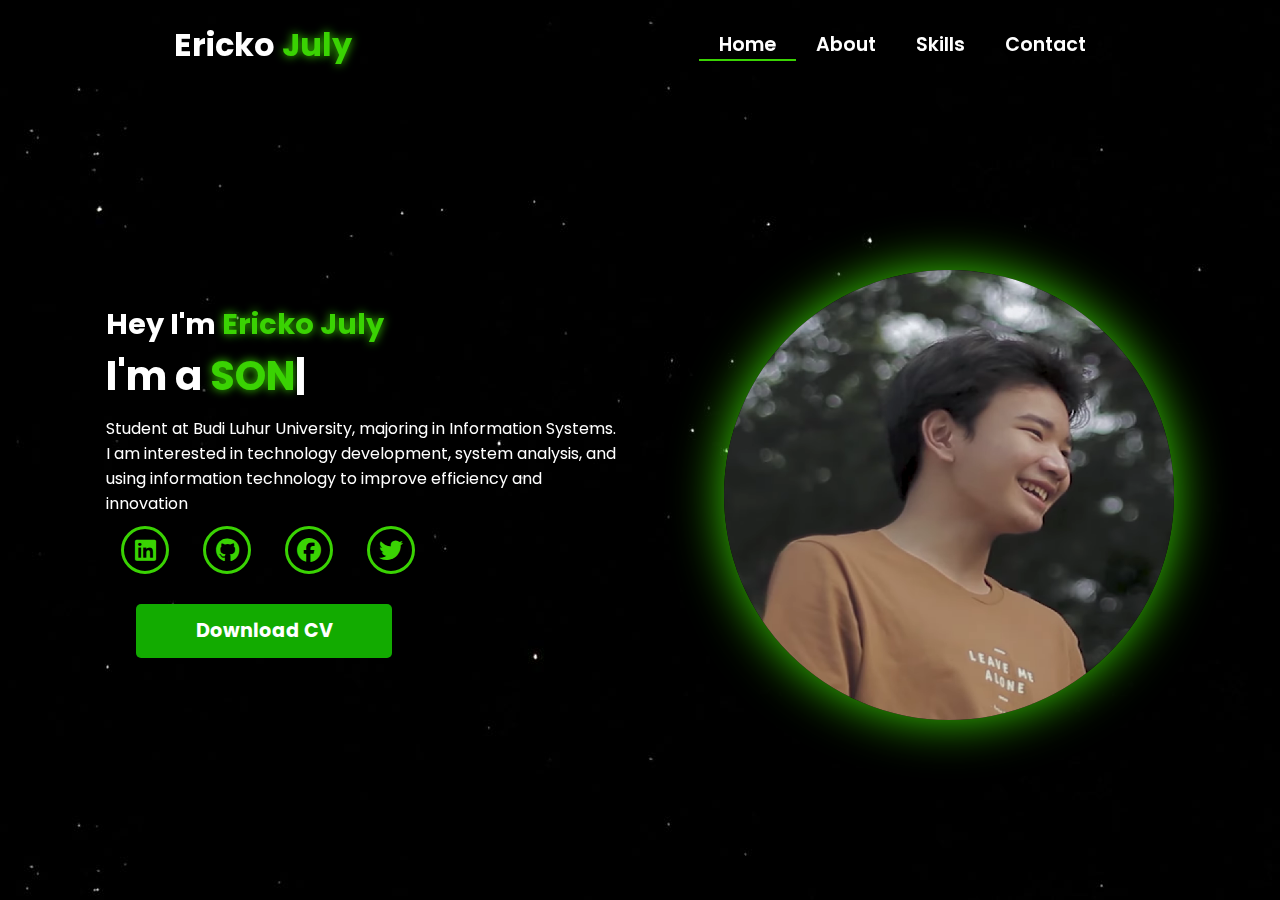
<file: index.html>
<!DOCTYPE html>
<html lang="en">

<head>

    <!-- Pengaturan karakter encoding untuk mendukung semua karakter Unicode -->
    <meta charset="UTF-8">

    <!-- Pengaturan viewport untuk responsivitas pada perangkat mobile -->
    <meta name="viewport" content="width=device-width, initial-scale=1.0">

    <!-- 
      Import Font Awesome untuk ikon sosial media dan navigasi
      Versi 6.5.1 dipilih untuk fitur dan ikon terbaru 
    -->
    <link rel="stylesheet" href="https://cdnjs.cloudflare.com/ajax/libs/font-awesome/6.5.1/css/all.min.css">

    <!-- 
      Import AOS (Animate On Scroll) library
      Digunakan untuk membuat animasi scroll yang menarik 
    -->
    <link rel="stylesheet" href="https://unpkg.com/aos@next/dist/aos.css" />

    <!-- Import file CSS custom untuk styling tambahan -->
    <link rel="stylesheet" href="css/style.css">
    <title>Portfolio Website</title>
</head>

<body>

    <!-- 
      Navigation Section
      - Menggunakan sistem grid untuk layout
      - Includes logo dan menu navigasi
      - Responsive dengan hamburger menu untuk mobile 
    -->
    <nav>
        <div class="nav-container">

            <!-- 
              Logo dengan animasi zoom-in
              data-aos-duration: 1500ms untuk animasi yang smooth 
            -->
            <div class="logo" data-aos="zoom-in" data-aos-duration="1500">
                Ericko <span>July</span>
            </div>

            <!-- 
              Navigation Links
              - Menggunakan fade-up animation dengan delays bertingkat
              - Active class untuk halaman yang sedang aktif 
            -->
            <div class="links">
                <div class="link active" data-aos="fade-up" data-aos-duration="1500" data-aos-delay="100"><a
                        href="index.html">Home</a></div>
                <div class="link" data-aos="fade-up" data-aos-duration="1500" data-aos-delay="200"><a
                        href="about.html">About</a></div>
                <div class="link" data-aos="fade-up" data-aos-duration="1500" data-aos-delay="300"><a
                        href="skill.html">Skills</a></div>
                <div class="link" data-aos="fade-up" data-aos-duration="1500" data-aos-delay="500"><a
                        href="contact.html">Contact</a></div>
            </div>
        </div>

        <!-- 
          Hamburger Menu Icon
          - Muncul pada tampilan mobile
          - Menggunakan Font Awesome icon
          - onClick handler untuk membuka menu 
        -->
        <i class="fa-solid fa-bars hamburg" onclick="hamburg()"></i>

        <!-- 
          Dropdown Menu untuk Mobile
          - Berisi link navigasi yang sama
          - Muncul ketika hamburger menu diklik
          - Includes tombol close (x) 
        -->
        <div class="dropdown">
            <div class="links">
                <a href="index.html">Home</a>
                <a href="about.html">About</a>
                <a href="skill.html">Skills</a>
                <a href="contact.html">Contact</a>
                <i class="fa-solid fa-xmark cancel" onclick="cancel()"></i>
            </div>
        </div>
    </nav>

    <!-- 
      Main Content Section
      - Menggunakan grid untuk layout dua kolom
      - Includes teks intro dan gambar profil 
    -->
    <section>
        <div class="main-container">
            <!-- 
              Content Container
              - Berisi heading, typewriter effect, dan social links
              - Setiap elemen memiliki animasi AOS yang berbeda 
            -->
            <div class="content">
                <!-- Heading dengan fade-left animation -->
                <h1 data-aos="fade-left" data-aos-duration="1500" data-aos-delay="700">Hey I'm <span>Ericko July</span>
                </h1>

                <!-- 
                  Typewriter Effect
                  - Menggunakan JavaScript untuk animasi ketik
                  - Fade-right animation untuk container 
                -->
                <div data-aos="fade-right" data-aos-duration="1500" data-aos-delay="900" class="typewriter">I'm a <span
                        class="typewriter-text"></span><label for="">|</label></div>

                <!-- Paragraf deskripsi dengan flip-down animation -->
                <p data-aos="flip-down" data-aos-duration="1500" data-aos-delay="1100">Student at Budi Luhur University, majoring in Information Systems. I am interested in technology development, system analysis, and using information technology to improve efficiency and innovation</p>

                <!-- 
                  Social Media Links
                  - Menggunakan Font Awesome icons
                  - Fade-up animation dengan delays bertingkat 
                -->
                <div class="social-links">
                    <a data-aos="fade-up" data-aos-duration="1500" data-aos-delay="1300"><i
                            class="fa-brands fa-linkedin"></i></a>
                    <a href="#" data-aos="fade-up" data-aos-duration="1500" data-aos-delay="1400"><i
                            class="fa-brands fa-github"></i></a>
                    <a href="#" data-aos="fade-up" data-aos-duration="1500" data-aos-delay="1500"><i
                            class="fa-brands fa-facebook"></i></a>
                    <a href="#" data-aos="fade-up" data-aos-duration="1500" data-aos-delay="1600"><i
                            class="fa-brands fa-twitter"></i></a>
                </div>

                <!-- 
                  Download CV Button
                  - Zoom-out animation dengan delay terpanjang
                  - Styling didefinisikan di CSS 
                -->
                <div class="btn" data-aos="zoom-out" data-aos-duration="1500" data-aos-delay="1800">
                    <button>Download CV</button>
                </div>
            </div>

            <div class="image" data-aos="zoom-in" data-aos-duration="3000">
                <img src="img/image.png" alt="">
            </div>
        </div>
    </section>

    <!-- 
      Script Imports
      - AOS library untuk animasi
      - Custom JavaScript untuk fungsionalitas tambahan 
    -->
    <script src="https://unpkg.com/aos@next/dist/aos.js"></script>
    <script>
        // Inisialisasi AOS dengan offset 0 untuk trigger tepat waktu
        AOS.init({ offset: 0, });
    </script>
    <script src="./js/script.js"></script>
</body>

</html>
</file>
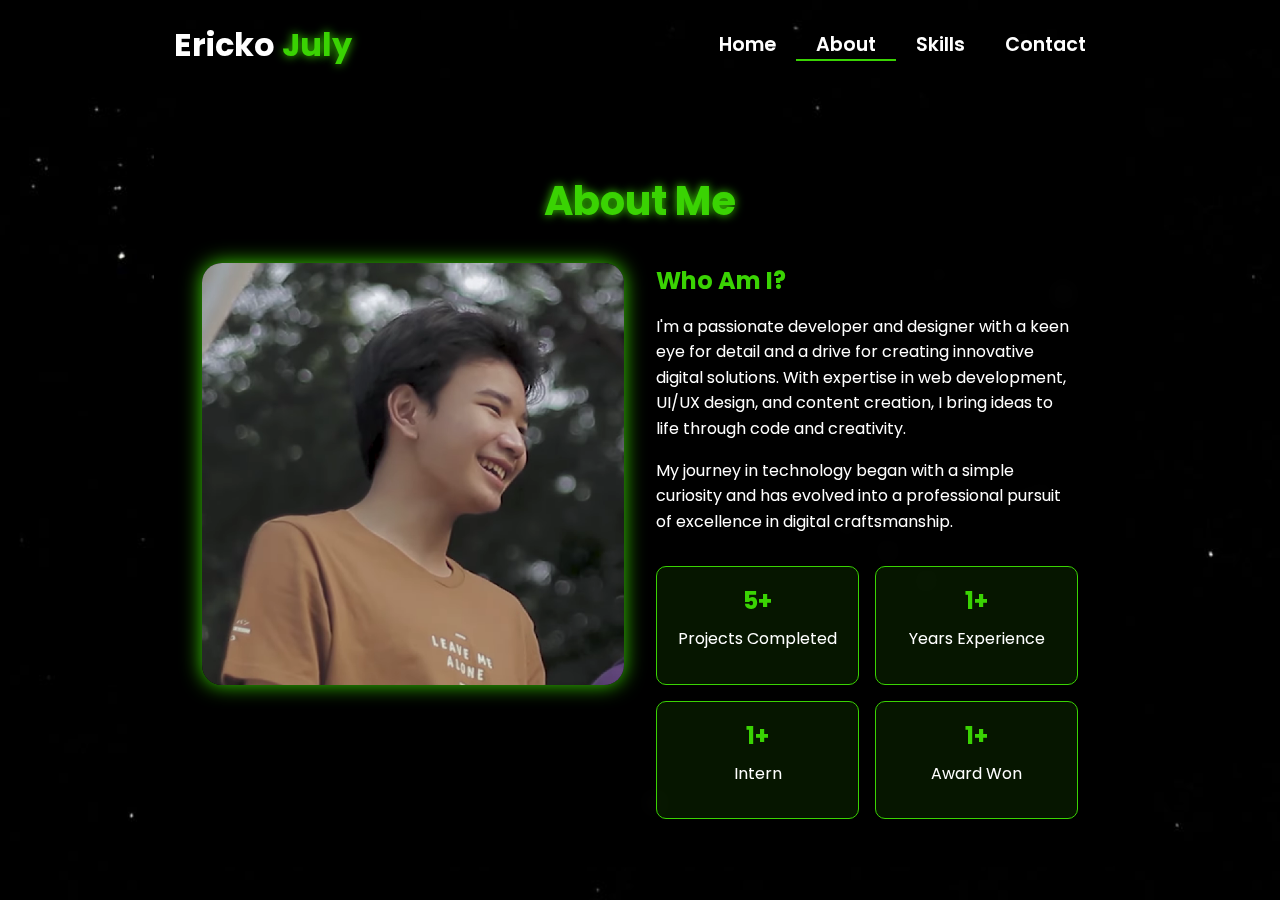
<file: about.html>
<!DOCTYPE html>
<html lang="en">

<head>
    <meta charset="UTF-8">
    <meta name="viewport" content="width=device-width, initial-scale=1.0">

    <!-- Link ke Font Awesome untuk ikon -->
    <link rel="stylesheet" href="https://cdnjs.cloudflare.com/ajax/libs/font-awesome/6.5.1/css/all.min.css">

    <!-- Link ke library animasi AOS -->
    <link rel="stylesheet" href="https://unpkg.com/aos@next/dist/aos.css" />

    <!-- CSS internal untuk styling halaman -->
    <style>
     
        @import url("https://fonts.googleapis.com/css2?family=Poppins:wght@100;200;300;400;500;600&display=swap");

        /* Reset CSS dan pengaturan default */
        * {
            padding: 0;
            margin: 0;
            font-family: "Poppins", sans-serif;
            box-sizing: border-box;
        }

        /* 
          Styling untuk body
          - Menggunakan background image
          - Cover seluruh viewport
          - Mencegah horizontal scroll
        */
        body {
            width: 100%;
            min-height: 100vh;
            background-image: url("./img/background.jpg");
            background-size: cover;
            overflow-x: hidden;
            position: relative;
        }

        /* 
          Navbar styling
          - Fixed height 10vh
          - Posisi relative untuk positioning yang tepat
          - z-index tinggi agar selalu di atas konten lain
        */
        nav {
            width: 100%;
            height: 10vh;
            position: sticky;
            position: relative;
            /* Ubah dari sticky ke relative */
            z-index: 1000;
            /* Tambahkan z-index tinggi untuk nav */
        }

        /* Container untuk konten navbar */
        .nav-container {
            width: 100%;
            height: 100%;
            display: flex;
            justify-content: space-around;
            align-items: center;
        }

        /* 
          Logo styling
          - Warna putih dengan ukuran 2rem
          - Text shadow untuk efek glow pada span 
        */
        .logo {
            color: white;
            font-size: 2rem;
            font-weight: bold;
        }

        .logo span {
            color: rgb(58, 211, 3);
            text-shadow: 0 0 10px rgb(58, 211, 3);
        }

        /* 
          Hamburger dan Cancel button styling
          - Hanya muncul di mobile view
          - Posisi absolute di kanan atas
        */
        .hamburg,
        .cancel {
            cursor: pointer;
            position: absolute;
            right: 15px;
            top: 10px;
            color: white;
            display: none;
            font-size: clamp(2.5rem, 0.5rem + 5vw, 3rem);
        }

        /* 
          Navigation links container
          - Flex layout untuk alignment horizontal
        */
        .nav-container .links {
            display: flex;
        }

        /* 
          Individual navigation links
          - Spacing dan styling untuk tiap link
          - Hover effect dengan border bottom
        */
        .nav-container .links a {
            font-size: 1.2rem;
            color: white;
            margin: 0 20px;
            text-decoration: none;
            font-weight: 550;
            transition: 0.3s linear;
        }

        .nav-container .links a:hover {
            color: rgb(58, 211, 3);
            border-bottom: 2px solid rgb(58, 211, 3);
        }

        /* Styling untuk link aktif */
        .nav-container .links .active {
            color: rgb(58, 211, 3);
            border-bottom: 2px solid rgb(58, 211, 3);
        }

        /* 
          Dropdown menu untuk mobile view
          - Fixed positioning dengan transform untuk animasi
          - Backdrop filter untuk efek blur
        */
        .dropdown {
            z-index: 1000;
            position: fixed;
            top: 0;
            left: 0;
            right: 0;
            transform: translateY(-500px);
            width: 100%;
            height: auto;
            backdrop-filter: blur(4px) brightness(40%);
            box-shadow: 0 0 20px black;
            transition: 0.2s linear;
        }

        .dropdown .links a {
            display: flex;
            color: white;
            text-decoration: none;
            padding: 15px 0;
            justify-content: center;
            align-items: center;
            transition: 0.2s linear;
        }

        .dropdown .links a:hover {
            background-color: rgb(58, 211, 3);
        }

        /* About Section Styles */
        .about-container {
            width: 100%;
            min-height: 90vh;
            display: flex;
            justify-content: center;
            align-items: center;
            padding: 2rem;
            position: relative;
            z-index: 1;
        }

        .about-content {
            width: 80%;
            max-width: 1200px;
            background: rgba(0, 0, 0, 0.7);
            backdrop-filter: blur(10px);
            border-radius: 20px;
            padding: 3rem;
            color: white;
            /* box-shadow: 0 0 30px rgba(58, 211, 3, 0.3); */
        }

        .about-header {
            text-align: center;
            margin-bottom: 2rem;
        }

        .about-header h1 {
            font-size: 2.5rem;
            color: rgb(58, 211, 3);
            text-shadow: 0 0 10px rgb(58, 211, 3);
            margin-bottom: 1rem;
        }

        .about-grid {
            display: grid;
            grid-template-columns: 1fr 1fr;
            gap: 2rem;
        }

        .about-image {
            width: 100%;
            aspect-ratio: 1;
            border-radius: 20px;
            overflow: hidden;
            box-shadow: 0 0 20px rgb(58, 211, 3);
        }

        .about-image img {
            width: 100%;
            height: 100%;
            object-fit: cover;
        }

        .about-text h2 {
            color: rgb(58, 211, 3);
            margin-bottom: 1rem;
        }

        .about-text p {
            line-height: 1.6;
            margin-bottom: 1rem;
        }

        .stats {
            display: grid;
            grid-template-columns: repeat(2, 1fr);
            gap: 1rem;
            margin-top: 2rem;
        }

        .stat-item {
            background: rgba(58, 211, 3, 0.1);
            padding: 1rem;
            border-radius: 10px;
            text-align: center;
            border: 1px solid rgb(58, 211, 3);
            cursor: pointer;
        }

        .stat-item h3 {
            color: rgb(58, 211, 3);
            font-size: 1.5rem;
            margin-bottom: 0.5rem;
        }

        .content-grid {
            display: grid;
            grid-template-columns: repeat(auto-fit, minmax(280px, 1fr));
            gap: 2rem;
            padding: 2rem 0;
        }

        .content-card {
            background: rgba(58, 211, 3, 0.1);
            border-radius: 15px;
            overflow: hidden;
            transition: all 0.3s ease;
            cursor: pointer;
        }

        .content-card:hover {
            transform: translateY(-5px);
            box-shadow: 0 5px 15px rgba(58, 211, 3, 0.3);
        }

        .card-image {
            width: 100%;
            height: 200px;
            overflow: hidden;
        }

        .card-image img {
            width: 100%;
            height: 100%;
            object-fit: cover;
        }

        .card-info {
            padding: 1.5rem;
        }

        .card-info h3 {
            color: rgb(58, 211, 3);
            margin-bottom: 0.5rem;
        }

        .card-info p {
            font-size: 0.9rem;
            margin-bottom: 1rem;
        }

        .card-info .technologies {
            display: flex;
            flex-wrap: wrap;
            gap: 0.5rem;
            margin-top: 1rem;
        }

        .technology-tag {
            background: rgba(58, 211, 3, 0.2);
            padding: 0.3rem 0.8rem;
            border-radius: 15px;
            font-size: 0.8rem;
            color: rgb(58, 211, 3);
        }

        .back-button {
            display: inline-block;
            padding: 0.8rem 1.5rem;
            background: rgb(58, 211, 3);
            color: white;
            border-radius: 5px;
            text-decoration: none;
            margin-bottom: 2rem;
            transition: all 0.3s ease;
        }

        .back-button:hover {
            background: rgb(45, 165, 2);
            transform: translateY(-2px);
        }

        .award-icon {
            font-size: 2rem;
            color: rgb(58, 211, 3);
            margin-bottom: 1rem;
        }

        .client-testimonial {
            font-style: italic;
            margin-top: 1rem;
            padding: 1rem;
            background: rgba(58, 211, 3, 0.05);
            border-radius: 10px;
        }



        @media (max-width: 884px) {
            .about-grid {
                grid-template-columns: 1fr;
            }

            nav .logo {
                position: absolute;
                top: 16px;
                left: 15px;
                font-size: 1.5rem;
            }

            .nav-container .links {
                display: none;
            }

            .hamburg,
            .cancel {
                display: block;
            }
        }

        @media (max-width: 440px) {
            .about-container {
                padding: 1rem;
            }

            .about-content {
                width: 95%;
                /* Memperbesar width untuk layar kecil */
                padding: 1.5rem;
            }

            .about-header h1 {
                font-size: 1.8rem;
                /* Mengurangi ukuran judul */
            }

            .about-text h2 {
                font-size: 1.4rem;
                /* Mengurangi ukuran sub-judul */
            }

            .about-text p {
                font-size: 0.9rem;
                /* Mengurangi ukuran teks */
                line-height: 1.4;
            }

            .about-image {
                width: 100%;
                max-height: 250px;
                /* Membatasi tinggi gambar */
            }

            .stats {
                grid-template-columns: repeat(2, 1fr);
                /* Tetap 2 kolom tapi lebih kecil */
                gap: 0.8rem;
            }

            .stat-item {
                padding: 0.8rem;
            }

            .stat-item h3 {
                font-size: 1.2rem;
                /* Mengurangi ukuran angka statistik */
            }

            .stat-item p {
                font-size: 0.8rem;
                /* Mengurangi ukuran teks statistik */
            }

            /* Menyesuaikan padding untuk link statistik */
            .stat-item a {
                padding: 0.5rem;
                display: block;
            }
        }
    </style>
    <title>About - Portfolio Website</title>
</head>

<body>

    <!-- Navigasi -->
    <nav>
        <div class="nav-container">
            <div class="logo" data-aos="zoom-in" data-aos-duration="1500">
                Ericko <span> July</span>
            </div>
            <div class="links">
                <div class="link" data-aos="fade-up" data-aos-duration="1500" data-aos-delay="100"><a
                        href="index.html">Home</a></div>
                <div class="link active" data-aos="fade-up" data-aos-duration="1500" data-aos-delay="200"><a
                        href="about.html">About</a></div>
                <div class="link" data-aos="fade-up" data-aos-duration="1500" data-aos-delay="300"><a
                        href="skill.html">Skills</a></div>
                <div class="link" data-aos="fade-up" data-aos-duration="1500" data-aos-delay="500"><a
                        href="contact.html">Contact</a></div>
            </div>
        </div>
        <i class="fa-solid fa-bars hamburg" onclick="hamburg()"></i>
        <div class="dropdown">
            <div class="links">
                <a href="index.html">Home</a>
                <a href="about.html">About</a>
                <a href="skill.html">Skills</a>
                <a href="contact.html">Contact</a>
                <i class="fa-solid fa-xmark cancel" onclick="cancel()"></i>
            </div>
        </div>
    </nav>

    <!-- Konten utama halaman About -->
    <div class="about-container">
        <div class="about-content" id="aboutContent">
            <!-- Bagian header -->
            <div class="about-header" data-aos="fade-down" data-aos-duration="1500">
                <h1>About Me</h1>
            </div>

            <!-- Grid untuk gambar dan teks deskripsi -->
            <div class="about-grid">
                <div class="about-image" data-aos="fade-right" data-aos-duration="1500">
                    <img src="img/image.png" alt="About Image">
                </div>
                <div class="about-text" data-aos="fade-left" data-aos-duration="1500">
                    <h2>Who Am I?</h2>
                    <p>I'm a passionate developer and designer with a keen eye for detail and a drive for creating
                        innovative digital solutions. With expertise in web development, UI/UX design, and content
                        creation, I bring ideas to life through code and creativity.</p>
                    <p>My journey in technology began with a simple curiosity and has evolved into a professional
                        pursuit of excellence in digital craftsmanship.</p>

                    <div class="stats">
                        <div class="stat-item" data-aos="zoom-in" data-aos-duration="1500" data-aos-delay="200"
                            onclick="showProjects()">
                            <h3>5+</h3>
                            <p>Projects Completed</p>
                        </div>
                        <div class="stat-item" data-aos="zoom-in" data-aos-duration="1500" data-aos-delay="400"
                            onclick="showExperience()">
                            <h3>1+</h3>
                            <p>Years Experience</p>
                        </div>
                        <div class="stat-item" data-aos="zoom-in" data-aos-duration="1500" data-aos-delay="600"
                            onclick="showClients()">
                            <h3>1+</h3>
                            <p>Intern</p>
                        </div>
                        <div class="stat-item" data-aos="zoom-in" data-aos-duration="1500" data-aos-delay="800"
                            onclick="showAwards()">
                            <h3>1+</h3>
                            <p>Award Won</p>
                        </div>
                    </div>
                </div>
            </div>
        </div>

        <!-- Link ke library animasi AOS -->
        <script src="https://unpkg.com/aos@next/dist/aos.js"></script>

        <!-- JavaScript untuk interaksi dan animasi halaman -->
        <script>

            // Inisialisasi library AOS
            AOS.init({ offset: 0 });

            // Fungsi untuk menampilkan menu hamburger
            function hamburg() {
                const navbar = document.querySelector(".dropdown")
                navbar.style.transform = "translateY(0px)"
            }

            // Fungsi untuk menyembunyikan menu hamburger
            function cancel() {
                const navbar = document.querySelector(".dropdown")
                navbar.style.transform = "translateY(-500px)"
            }

            // Fungsi untuk menampilkan daftar Project
            function showProjects() {
                const aboutContent = document.getElementById('aboutContent');
                aboutContent.innerHTML = `
                <a href="about.html" class="back-button" onclick="restoreInitialContent()">
                    <i class="fas fa-arrow-left"></i> Back
                </a>
                <div class="about-header" data-aos="fade-down" data-aos-duration="1500">
                    <h1>My Projects</h1>
                </div>
                <div class="content-grid">
                    ${generateProjectCards()}
                </div>
            `;
                AOS.refresh();
            }

            // Fungsi untuk menampilkan daftar Experience
            function showExperience() {
                const aboutContent = document.getElementById('aboutContent');
                aboutContent.innerHTML = `
                <a href="about.html" class="back-button" onclick="restoreInitialContent()">
                    <i class="fas fa-arrow-left"></i> Back
                </a>
                <div class="about-header" data-aos="fade-down" data-aos-duration="1500">
                    <h1>My Experience</h1>
                </div>
                <div class="content-grid">
                    ${generateExperienceCards()}
                </div>
            `;
                AOS.refresh();
            }

            // Fungsi untuk menampilkan daftar Clients
            function showClients() {
                const aboutContent = document.getElementById('aboutContent');
                aboutContent.innerHTML = `
                <a href="about.html" class="back-button" onclick="restoreInitialContent()">
                    <i class="fas fa-arrow-left"></i> Back
                </a>
                <div class="about-header" data-aos="fade-down" data-aos-duration="1500">
                    <h1>Client Success Stories</h1>
                </div>
                <div class="content-grid">
                    ${generateClientCards()}
                </div>
            `;
                AOS.refresh();
            }

            // Fungsi untuk menampilkan daftar Awards
            function showAwards() {
                const aboutContent = document.getElementById('aboutContent');
                aboutContent.innerHTML = `
                <a href="about.html" class="back-button" onclick="restoreInitialContent()">
                    <i class="fas fa-arrow-left"></i> Back
                </a>
                <div class="about-header" data-aos="fade-down" data-aos-duration="1500">
                    <h1>Awards & Recognition</h1>
                </div>
                <div class="content-grid">
                    ${generateAwardCards()}
                </div>
            `;
                AOS.refresh();
            }

            // Fungsi pembantu untuk menghasilkan kartu project
            function generateProjectCards() {
                const projects = [
                    {
                        title: "E-Commerce Platform",
                        image: "img/image.png",
                        description: "A full-stack e-commerce solution with payment integration",
                        technologies: ["React", "Node.js", "MongoDB"]
                    },
                    {
                        title: "Portfolio Website",
                        image: "img/image.png",
                        description: "Responsive portfolio website with modern animations",
                        technologies: ["HTML", "CSS", "JavaScript"]
                    },
                    {
                        title: "Task Management App",
                        image: "img/image.png",
                        description: "Mobile-first task management application",
                        technologies: ["Vue.js", "Firebase"]
                    }
                    // Add more projects as needed
                ];

                return projects.map(project => `
                <div class="content-card" data-aos="fade-up">
                    <div class="card-image">
                        <img src="${project.image}" alt="${project.title}">
                    </div>
                    <div class="card-info">
                        <h3>${project.title}</h3>
                        <p>${project.description}</p>
                        <div class="technologies">
                            ${project.technologies.map(tech => `
                                <span class="technology-tag">${tech}</span>
                            `).join('')}
                        </div>
                    </div>
                </div>
            `).join('');
            }

            // Fungsi pembantu untuk menghasilkan kartu experience
            function generateExperienceCards() {
                const experiences = [
                    {
                        title: "Senior Web Developer",
                        company: "Tech Solutions Inc.",
                        period: "2021 - Present",
                        description: "Leading frontend development team and implementing modern web solutions"
                    },
                    {
                        title: "Frontend Developer",
                        company: "Digital Agency",
                        period: "2019 - 2021",
                        description: "Developed responsive websites and web applications"
                    }
                    // Add more experiences as needed
                ];

                return experiences.map(exp => `
                <div class="content-card" data-aos="fade-up">
                    <div class="card-info">
                        <h3>${exp.title}</h3>
                        <h4>${exp.company}</h4>
                        <p class="period">${exp.period}</p>
                        <p>${exp.description}</p>
                    </div>
                </div>
            `).join('');
            }

            // Fungsi pembantu untuk menghasilkan kartu client
            function generateClientCards() {
                const clients = [
                    {
                        name: "Ell Udin",
                        company: "Innovation Corp",
                        image: "img/image.png",
                        testimonial: "Outstanding work on our company website redesign!"
                    },
                    {
                        name: "Ell Ucup",
                        company: "Tech Startup",
                        image: "img/image.png",
                        testimonial: "Delivered our app ahead of schedule with excellent quality"
                    }
                    // Add more clients as needed
                ];

                return clients.map(client => `
                <div class="content-card" data-aos="fade-up">
                    <div class="card-image">
                        <img src="${client.image}" alt="${client.name}">
                    </div>
                    <div class="card-info">
                        <h3>${client.name}</h3>
                        <h4>${client.company}</h4>
                        <p class="client-testimonial">"${client.testimonial}"</p>
                    </div>
                </div>
            `).join('');
            }

            // Fungsi pembantu untuk menghasilkan kartu award
            function generateAwardCards() {
                const awards = [
                    {
                        title: "Best Web Design",
                        organization: "Design Awards 2023",
                        description: "Recognition for exceptional web design and user experience"
                    },
                    {
                        title: "Innovation Award",
                        organization: "Tech Summit 2022",
                        description: "Awarded for innovative use of emerging technologies"
                    }
                    
                ];

                return awards.map(award => `
                <div class="content-card" data-aos="fade-up">
                    <div class="card-info">
                        <div class="award-icon">
                            <i class="fas fa-trophy"></i>
                        </div>
                        <h3>${award.title}</h3>
                        <h4>${award.organization}</h4>
                        <p>${award.description}</p>
                    </div>
                </div>
            `).join('');
            }

            // Fungsi untuk mengembalikan konten awal
            function restoreInitialContent() {
                const aboutContent = document.getElementById('aboutContent');
                aboutContent.innerHTML = `
                <div class="about-header" data-aos="fade-down" data-aos-duration="1500">
                    <h1>About Me</h1>
                </div>
                <div class="about-grid">
                    <div class="about-image" data-aos="fade-right" data-aos-duration="1500">
                        <img src="img/image.png" alt="About Image">
                    </div>
                    <div class="about-text" data-aos="fade-left" data-aos-duration="1500">
                        <h2>Who Am I?</h2>
                        <p>I'm a passionate developer and designer with a keen eye for detail and a drive for creating
                            innovative digital solutions. With expertise in web development, UI/UX design, and content
                            creation, I bring ideas to life through code and creativity.</p>
                        <p>My journey in technology began with a simple curiosity and has evolved into a professional
                            pursuit of excellence in digital craftsmanship.</p>

                        <div class="stats">
                            <div class="stat-item" data-aos="zoom-in" data-aos-duration="1500" data-aos-delay="200" onclick="showProjects()">
                                <h3>50+</h3>
                                <p>Projects Completed</p>
                            </div>
                            <div class="stat-item" data-aos="zoom-in" data-aos-duration="1500" data-aos-delay="400" onclick="showExperience()">
                                <h3>3+</h3>
                                <p>Years Experience</p>
                            </div>
                            <div class="stat-item" data-aos="zoom-in" data-aos-duration="1500" data-aos-delay="600" onclick="showClients()">
                                <h3>20+</h3>
                                <p>Happy Clients</p>
                            </div>
                            <div class="stat-item" data-aos="zoom-in" data-aos-duration="1500" data-aos-delay="800" onclick="showAwards()">
                                <h3>15+</h3>
                                <p>Awards Won</p>
                            </div>
                        </div>
                    </div>
                </div>
            `;
                AOS.refresh();
            }

        </script>
</body>

</html>
</file>
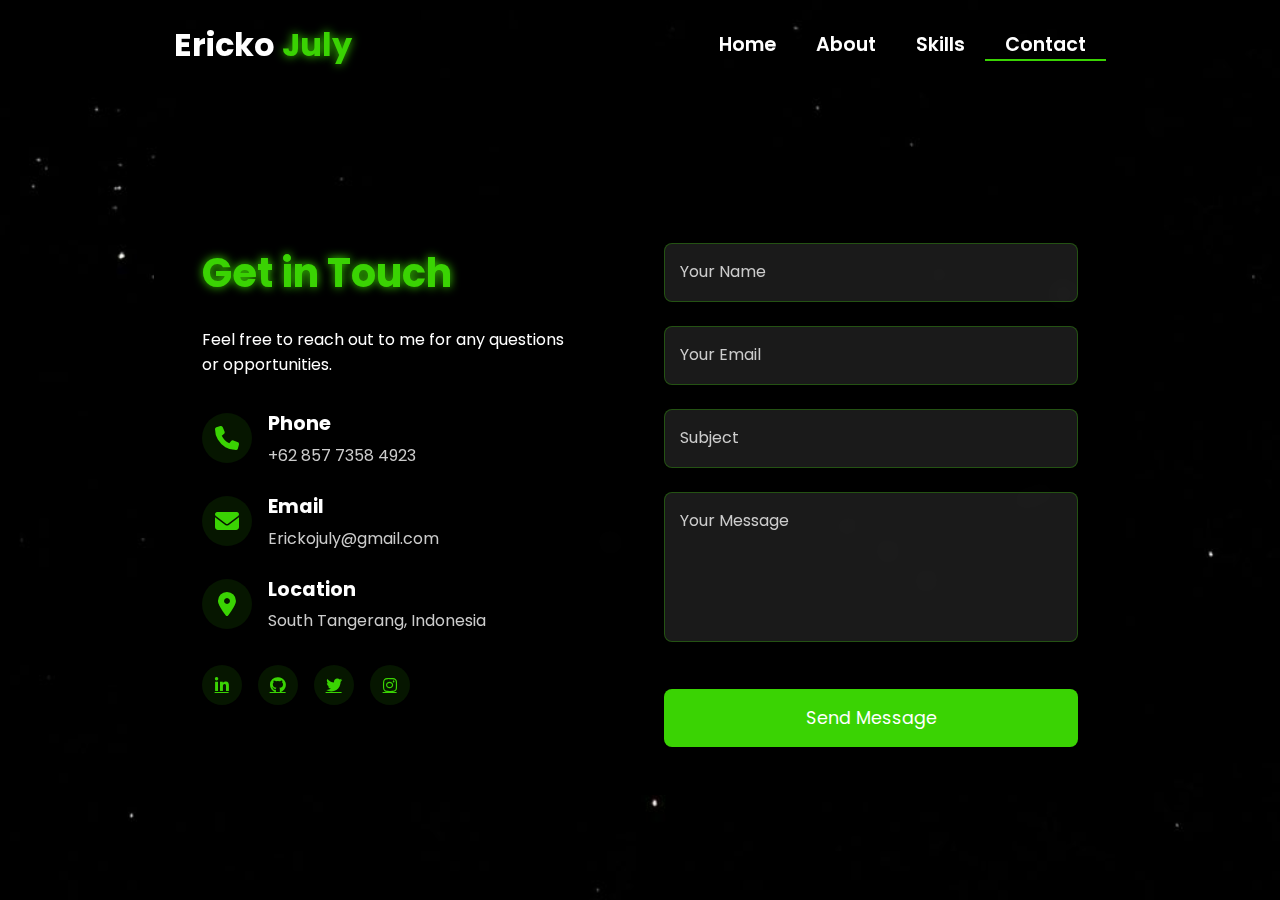
<file: contact.html>
<!DOCTYPE html>
<html lang="en">

<head>
    <meta charset="UTF-8">
    <meta name="viewport" content="width=device-width, initial-scale=1.0">
    <link rel="stylesheet" href="https://cdnjs.cloudflare.com/ajax/libs/font-awesome/6.5.1/css/all.min.css">
    <link rel="stylesheet" href="https://unpkg.com/aos@next/dist/aos.css" />
    <style>
        @import url("https://fonts.googleapis.com/css2?family=Poppins:wght@100;200;300;400;500;600&display=swap");

        * {
            padding: 0;
            margin: 0;
            font-family: "Poppins", sans-serif;
            box-sizing: border-box;
        }

        body {
            width: 100%;
            height: 100vh;
            background-image: url("./img/background.jpg");
            background-size: cover;
            overflow: auto;
            position: relative;
        }

        nav {
            width: 100%;
            height: 10vh;
            position: relative;
            z-index: 1000;
        }

        .nav-container {
            width: 100%;
            height: 100%;
            display: flex;
            justify-content: space-around;
            align-items: center;
        }

        .logo {
            color: white;
            font-size: 2rem;
            font-weight: bold;
        }

        .logo span {
            color: rgb(58, 211, 3);
            text-shadow: 0 0 10px rgb(58, 211, 3);
        }

        .hamburg,
        .cancel {
            cursor: pointer;
            position: absolute;
            right: 15px;
            top: 10px;
            color: white;
            display: none;
            font-size: clamp(2.5rem, 0.5rem + 5vw, 3rem);
        }

        .nav-container .links {
            display: flex;
        }

        .nav-container .links a {
            font-size: 1.2rem;
            color: white;
            margin: 0 20px;
            text-decoration: none;
            font-weight: 550;
            transition: 0.3s linear;
        }

        .nav-container .links a:hover {
            color: rgb(58, 211, 3);
            border-bottom: 2px solid rgb(58, 211, 3);
        }

        .nav-container .links .active {
            color: rgb(58, 211, 3);
            border-bottom: 2px solid rgb(58, 211, 3);
        }

        .dropdown {
            z-index: 1000;
            position: fixed;
            top: 0;
            left: 0;
            right: 0;
            transform: translateY(-500px);
            width: 100%;
            height: auto;
            backdrop-filter: blur(4px) brightness(40%);
            box-shadow: 0 0 20px black;
            transition: 0.2s linear;
        }

        .dropdown .links a {
            display: flex;
            color: white;
            text-decoration: none;
            padding: 15px 0;
            justify-content: center;
            align-items: center;
            transition: 0.2s linear;
        }

        .dropdown .links a:hover {
            background-color: rgb(58, 211, 3);
        }

        /* Contact Section Styles */
        .contact-container {
            width: 100%;
            min-height: 90vh;
            display: flex;
            justify-content: center;
            align-items: center;
            padding: 2rem;
        }

        .contact-content {
            width: 80%;
            max-width: 1200px;
            background: rgba(0, 0, 0, 0.7);
            backdrop-filter: blur(10px);
            border-radius: 20px;
            padding: 3rem;
            color: white;
            display: grid;
            grid-template-columns: 1fr 1fr;
            gap: 3rem;
        }

        .contact-info {
            padding-right: 2rem;
        }

        .contact-header h1 {
            font-size: 2.5rem;
            color: rgb(58, 211, 3);
            text-shadow: 0 0 10px rgb(58, 211, 3);
            margin-bottom: 1.5rem;
        }

        .contact-details {
            margin-top: 2rem;
        }

        .contact-item {
            display: flex;
            align-items: center;
            margin-bottom: 1.5rem;
        }

        .contact-icon {
            width: 50px;
            height: 50px;
            background: rgba(58, 211, 3, 0.1);
            border-radius: 50%;
            display: flex;
            justify-content: center;
            align-items: center;
            margin-right: 1rem;
        }

        .contact-icon i {
            font-size: 1.5rem;
            color: rgb(58, 211, 3);
        }

        .contact-text h3 {
            font-size: 1.2rem;
            margin-bottom: 0.3rem;
        }

        .contact-text p {
            color: #cccccc;
        }

        .contact-form form {
            display: flex;
            flex-direction: column;
            gap: 1.5rem;
        }

        .form-group {
            position: relative;
        }

        .form-group input,
        .form-group textarea {
            width: 100%;
            padding: 1rem;
            background: rgba(255, 255, 255, 0.1);
            border: 1px solid rgba(58, 211, 3, 0.3);
            border-radius: 8px;
            color: white;
            font-size: 1rem;
            transition: all 0.3s ease;
        }

        .form-group textarea {
            height: 150px;
            resize: none;
        }

        .form-group input:focus,
        .form-group textarea:focus {
            outline: none;
            border-color: rgb(58, 211, 3);
            box-shadow: 0 0 10px rgba(58, 211, 3, 0.3);
        }

        .form-group label {
            position: absolute;
            left: 1rem;
            top: 1rem;
            color: #cccccc;
            transition: all 0.3s ease;
            pointer-events: none;
        }

        .form-group input:focus~label,
        .form-group input:valid~label,
        .form-group textarea:focus~label,
        .form-group textarea:valid~label {
            top: -0.5rem;
            left: 0.8rem;
            font-size: 0.8rem;
            padding: 0 0.5rem;
            background: rgba(0, 0, 0, 0.7);
            color: rgb(58, 211, 3);
        }

        .submit-btn {
            padding: 1rem 2rem;
            background: rgb(58, 211, 3);
            border: none;
            border-radius: 8px;
            color: white;
            font-size: 1.1rem;
            cursor: pointer;
            transition: all 0.3s ease;
            margin-top: 1rem;
        }

        .submit-btn:hover {
            background: transparent;
            box-shadow: 0 0 20px rgba(58, 211, 3, 0.5);
            border: 2px solid rgb(58, 211, 3);
        }

        .social-links {
            margin-top: 2rem;
            display: flex;
            gap: 1rem;
        }

        .social-links a {
            width: 40px;
            height: 40px;
            background: rgba(58, 211, 3, 0.1);
            border-radius: 50%;
            display: flex;
            justify-content: center;
            align-items: center;
            color: rgb(58, 211, 3);
            transition: all 0.3s ease;
        }

        .social-links a:hover {
            background: rgb(58, 211, 3);
            color: white;
            transform: translateY(-5px);
            box-shadow: 0 0 15px rgba(58, 211, 3, 0.5);
        }

        @media (max-height: 800px) {
            body {
                height: auto;
                min-height: 100vh;
            }

            .contact-container {
                height: auto;
                min-height: 90vh;
            }
        }

        @media (max-width: 884px) {
            nav .logo {
                position: absolute;
                top: 16px;
                left: 15px;
                font-size: 1.5rem;
            }

            .nav-container .links {
                display: none;
            }

            .hamburg,
            .cancel {
                display: block;
            }

            .contact-content {
                grid-template-columns: 1fr;
                gap: 2rem;
            }

            .contact-info {
                padding-right: 0;
            }
        }

        @media (max-width: 640px) {
            .contact-container {
                padding: 1rem;
            }

            .contact-content {
                width: 95%;
                padding: 1.5rem;
            }

            .contact-header h1 {
                font-size: 2rem;
            }

            .contact-item {
                flex-direction: column;
                text-align: center;
            }

            .contact-icon {
                margin-right: 0;
                margin-bottom: 1rem;
            }
        }
    </style>
    <title>Contact - Portfolio Website</title>
</head>

<body>
    <nav>
        <div class="nav-container">
            <div class="logo" data-aos="zoom-in" data-aos-duration="1500">
                Ericko <span>July</span>
            </div>
            <div class="links">
                <div class="link" data-aos="fade-up" data-aos-duration="1500" data-aos-delay="100"><a
                        href="index.html">Home</a></div>
                <div class="link" data-aos="fade-up" data-aos-duration="1500" data-aos-delay="200"><a
                        href="about.html">About</a></div>
                <div class="link" data-aos="fade-up" data-aos-duration="1500" data-aos-delay="300"><a
                        href="skill.html">Skills</a></div>
                <div class="link active" data-aos="fade-up" data-aos-duration="1500" data-aos-delay="500"><a
                        href="contact.html">Contact</a></div>
            </div>
        </div>
        <i class="fa-solid fa-bars hamburg" onclick="hamburg()"></i>
        <div class="dropdown">
            <div class="links">
                <a href="index.html">Home</a>
                <a href="about.html">About</a>
                <a href="skill.html">Skills</a>
                <a href="contact.html">Contact</a>
                <i class="fa-solid fa-xmark cancel" onclick="cancel()"></i>
            </div>
        </div>
    </nav>

    <div class="contact-container">
        <div class="contact-content">
            <div class="contact-info">
                <div class="contact-header" data-aos="fade-right" data-aos-duration="1500">
                    <h1>Get in Touch</h1>
                    <p>Feel free to reach out to me for any questions or opportunities.</p>
                </div>

                <div class="contact-details">
                    <div class="contact-item" data-aos="fade-right" data-aos-duration="1500" data-aos-delay="200">
                        <div class="contact-icon">
                            <i class="fas fa-phone"></i>
                        </div>
                        <div class="contact-text">
                            <h3>Phone</h3>
                            <p>+62 857 7358 4923</p>
                        </div>
                    </div>

                    <div class="contact-item" data-aos="fade-right" data-aos-duration="1500" data-aos-delay="400">
                        <div class="contact-icon">
                            <i class="fas fa-envelope"></i>
                        </div>
                        <div class="contact-text">
                            <h3>Email</h3>
                            <p>Erickojuly@gmail.com</p>
                        </div>
                    </div>

                    <div class="contact-item" data-aos="fade-right" data-aos-duration="1500" data-aos-delay="600">
                        <div class="contact-icon">
                            <i class="fas fa-location-dot"></i>
                        </div>
                        <div class="contact-text">
                            <h3>Location</h3>
                            <p>South Tangerang, Indonesia</p>
                        </div>
                    </div>
                </div>

                <div class="social-links" data-aos="fade-up" data-aos-duration="1500" data-aos-delay="800">
                    <a href="#"><i class="fab fa-linkedin-in"></i></a>
                    <a href="#"><i class="fab fa-github"></i></a>
                    <a href="#"><i class="fab fa-twitter"></i></a>
                    <a href="#"><i class="fab fa-instagram"></i></a>
                </div>
            </div>

            <div class="contact-form" data-aos="fade-left" data-aos-duration="1500" data-aos-delay="200">
                <form action="https://formspree.io/f/mwppavbk" method="POST">
                    <div class="form-group">
                        <input type="text" id="name" name="name" required>
                        <label for="name">Your Name</label>
                    </div>

                    <div class="form-group">
                        <input type="email" id="email" name="email" required>
                        <label for="email">Your Email</label>
                    </div>

                    <div class="form-group">
                        <input type="text" id="subject" name="subject" required>
                        <label for="subject">Subject</label>
                    </div>

                    <div class="form-group">
                        <textarea id="message" name="message" required></textarea>
                        <label for="message">Your Message</label>
                    </div>

                    <button type="submit" class="submit-btn">Send Message</button>
                </form>
            </div>
        </div>
    </div>

    <script src="https://unpkg.com/aos@next/dist/aos.js"></script>
    <script>
        AOS.init({ offset: 0, });
    </script>
    <script src="./js/script.js"></script>
</body>

</html>
</file>
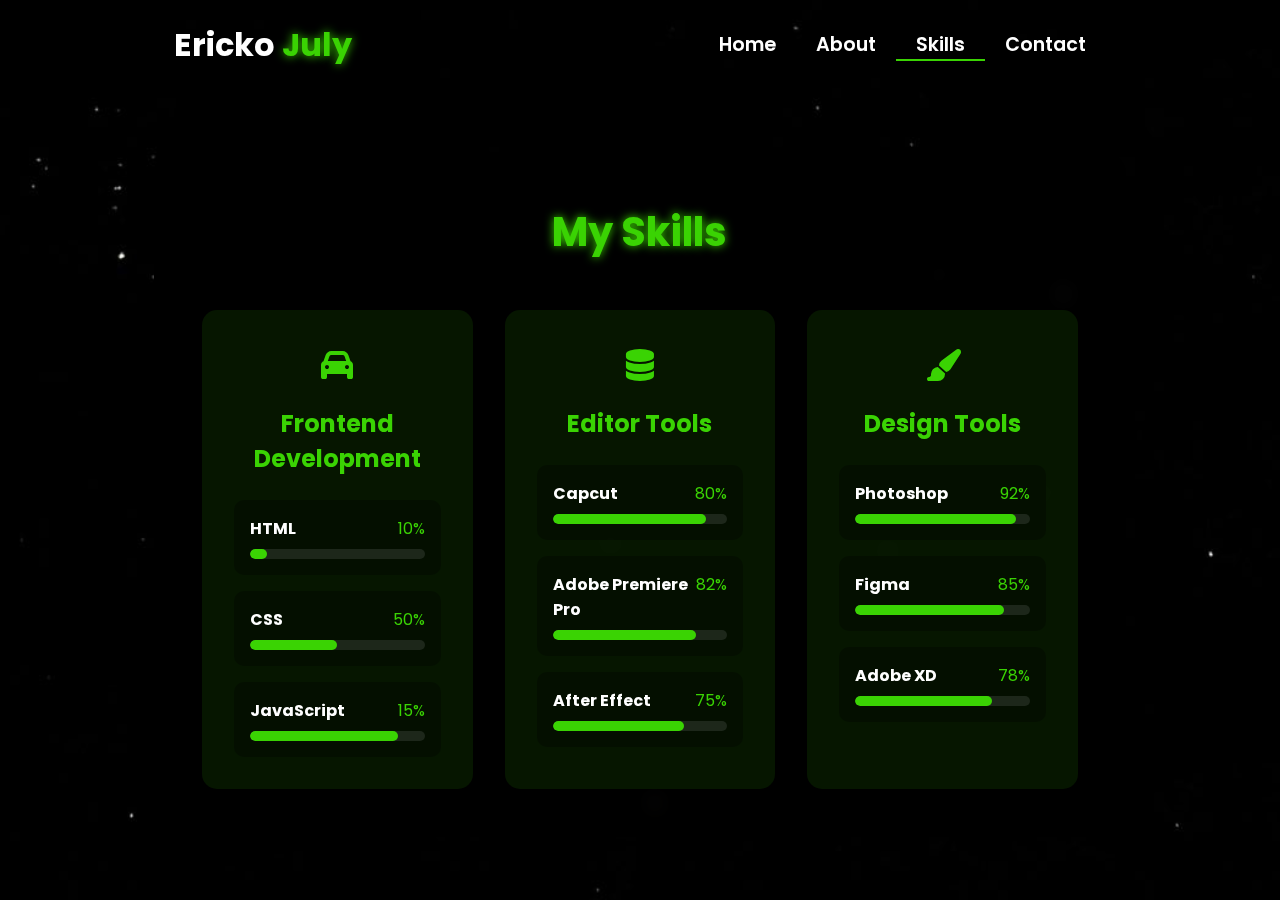
<file: skill.html>
<!DOCTYPE html>
<html lang="en">
<head>
    <meta charset="UTF-8">
    <meta name="viewport" content="width=device-width, initial-scale=1.0">
    <link rel="stylesheet" href="https://cdnjs.cloudflare.com/ajax/libs/font-awesome/6.5.1/css/all.min.css">
    <link rel="stylesheet" href="https://unpkg.com/aos@next/dist/aos.css" />
    <style>
        @import url("https://fonts.googleapis.com/css2?family=Poppins:wght@100;200;300;400;500;600&display=swap");

        * {
            padding: 0;
            margin: 0;
            font-family: "Poppins", sans-serif;
            box-sizing: border-box;
        }

        body {
            width: 100%;
            min-height: 100vh;
            background-image: url("./img/background.jpg");
            background-size: cover;
            overflow-x: hidden;
            position: relative;
        }

        nav {
            width: 100%;
            height: 10vh;
            position: relative;
            z-index: 1000;
        }

        .nav-container {
            width: 100%;
            height: 100%;
            display: flex;
            justify-content: space-around;
            align-items: center;
        }

        .logo {
            color: white;
            font-size: 2rem;
            font-weight: bold;
        }

        .logo span {
            color: rgb(58, 211, 3);
            text-shadow: 0 0 10px rgb(58, 211, 3);
        }

        .hamburg, .cancel {
            cursor: pointer;
            position: absolute;
            right: 15px;
            top: 10px;
            color: white;
            display: none;
            font-size: clamp(2.5rem, 0.5rem + 5vw, 3rem);
        }

        .nav-container .links {
            display: flex;
        }

        .nav-container .links a {
            font-size: 1.2rem;
            color: white;
            margin: 0 20px;
            text-decoration: none;
            font-weight: 550;
            transition: 0.3s linear;
        }

        .nav-container .links a:hover {
            color: rgb(58, 211, 3);
            border-bottom: 2px solid rgb(58, 211, 3);
        }

        .nav-container .links .active {
            color: rgb(58, 211, 3);
            border-bottom: 2px solid rgb(58, 211, 3);
        }

        .dropdown {
            z-index: 1000;
            position: fixed;
            top: 0;
            left: 0;
            right: 0;
            transform: translateY(-500px);
            width: 100%;
            height: auto;
            backdrop-filter: blur(4px) brightness(40%);
            box-shadow: 0 0 20px black;
            transition: 0.2s linear;
        }

        .dropdown .links a {
            display: flex;
            color: white;
            text-decoration: none;
            padding: 15px 0;
            justify-content: center;
            align-items: center;
            transition: 0.2s linear;
        }

        .dropdown .links a:hover {
            background-color: rgb(58, 211, 3);
        }

        /* Skills Section Styles */
        .skills-container {
            width: 100%;
            min-height: 90vh;
            display: flex;
            justify-content: center;
            align-items: center;
            padding: 2rem;
            position: relative;
            z-index: 1;
        }

        .skills-content {
            width: 80%;
            max-width: 1200px;
            background: rgba(0, 0, 0, 0.7);
            backdrop-filter: blur(10px);
            border-radius: 20px;
            padding: 3rem;
            color: white;
            /* box-shadow: 0 0 30px rgba(58, 211, 3, 0.3); */
        }

        .skills-header {
            text-align: center;
            margin-bottom: 3rem;
        }

        .skills-header h1 {
            font-size: 2.5rem;
            color: rgb(58, 211, 3);
            text-shadow: 0 0 10px rgb(58, 211, 3);
            margin-bottom: 1rem;
        }

        .skills-grid {
            display: grid;
            grid-template-columns: repeat(3, 1fr);
            gap: 2rem;
        }

        .skill-category {
            background: rgba(58, 211, 3, 0.1);
            border-radius: 15px;
            padding: 2rem;
            transition: 0.3s ease;
        }

        .skill-category:hover {
            transform: translateY(-10px);
            box-shadow: 0 0 20px rgba(58, 211, 3, 0.5);
        }

        .skill-category h2 {
            color: rgb(58, 211, 3);
            font-size: 1.5rem;
            margin-bottom: 1.5rem;
            text-align: center;
        }

        .skill-list {
            display: flex;
            flex-direction: column;
            gap: 1rem;
        }

        .skill-item {
            background: rgba(0, 0, 0, 0.3);
            border-radius: 10px;
            padding: 1rem;
        }

        .skill-info {
            display: flex;
            justify-content: space-between;
            margin-bottom: 0.5rem;
        }

        .skill-info h3 {
            font-size: 1rem;
            color: white;
        }

        .skill-info span {
            color: rgb(58, 211, 3);
        }

        .progress-bar {
            width: 100%;
            height: 10px;
            background: rgba(255, 255, 255, 0.1);
            border-radius: 5px;
            overflow: hidden;
        }

        .progress {
            height: 100%;
            background: rgb(58, 211, 3);
            border-radius: 5px;
            transition: width 1.5s ease-in-out;
        }

        .skill-icon {
            font-size: 2rem;
            color: rgb(58, 211, 3);
            margin-bottom: 1rem;
            text-align: center;
        }

        @media (max-width: 884px) {
            .skills-grid {
                grid-template-columns: repeat(2, 1fr);
            }
            
            nav .logo {
                position: absolute;
                top: 16px;
                left: 15px;
                font-size: 1.5rem;
                /* z-index: 1001; */
            }

            .nav-container .links {
                display: none;
            }

            .hamburg, .cancel {
                display: block;
                /* z-index: 1001; */
            }
        }

        @media (max-width: 440px) {
            .skills-container {
                padding: 1rem;
            }

            .skills-content {
                width: 95%;
                padding: 1.5rem;
            }

            .skills-grid {
                grid-template-columns: 1fr;
            }

            .skills-header h1 {
                font-size: 1.8rem;
            }

            .skill-category {
                padding: 1.5rem;
            }

            .skill-category h2 {
                font-size: 1.3rem;
            }

            .skill-icon {
                font-size: 1.5rem;
            }
        }
    </style>
    <title>Skills - Portfolio Website</title>
</head>
<body>
    <nav>
        <div class="nav-container">
            <div class="logo" data-aos="zoom-in" data-aos-duration="1500">
                Ericko <span> July</span>
            </div>
            <div class="links">
                <div class="link" data-aos="fade-up" data-aos-duration="1500" data-aos-delay="100"><a href="index.html">Home</a></div>
                <div class="link" data-aos="fade-up" data-aos-duration="1500" data-aos-delay="200"><a href="about.html">About</a></div>
                <div class="link active" data-aos="fade-up" data-aos-duration="1500" data-aos-delay="300"><a href="skill.html">Skills</a></div>
                <div class="link" data-aos="fade-up" data-aos-duration="1500" data-aos-delay="500"><a href="contact.html">Contact</a></div>
            </div>
        </div>
        <i class="fa-solid fa-bars hamburg" onclick="hamburg()"></i>
        <div class="dropdown">
            <div class="links">
                <a href="index.html">Home</a>
                <a href="about.html">About</a>
                <a href="skill.html">Skills</a>
                <a href="service.html">Service</a>
                <a href="contact.html">Contact</a>
                <i class="fa-solid fa-xmark cancel" onclick="cancel()"></i>
            </div>
        </div>
    </nav>

    <div class="skills-container">
        <div class="skills-content">
            <div class="skills-header" data-aos="fade-down" data-aos-duration="1500">
                <h1>My Skills</h1>
            </div>
            <div class="skills-grid">
                <!-- Frontend Development -->
                <div class="skill-category" data-aos="fade-up" data-aos-duration="1500" data-aos-delay="100">
                    <div class="skill-icon">
                        <i class="fa fa-car"></i>
                    </div>
                    <h2>Frontend Development</h2>
                    <div class="skill-list">
                        <div class="skill-item">
                            <div class="skill-info">
                                <h3>HTML</h3>
                                <span>10%</span>
                            </div>
                            <div class="progress-bar">
                                <div class="progress" style="width: 10%"></div>
                            </div>
                        </div>
                        <div class="skill-item">
                            <div class="skill-info">
                                <h3>CSS</h3>
                                <span>50%</span>
                            </div>
                            <div class="progress-bar">
                                <div class="progress" style="width: 50%"></div>
                            </div>
                        </div>
                        <div class="skill-item">
                            <div class="skill-info">
                                <h3>JavaScript</h3>
                                <span>15%</span>
                            </div>
                            <div class="progress-bar">
                                <div class="progress" style="width: 85%"></div>
                            </div>
                        </div>
                    </div>
                </div>

                <!-- Backend Development -->
                <div class="skill-category" data-aos="fade-up" data-aos-duration="1500" data-aos-delay="300">
                    <div class="skill-icon">
                        <i class="fas fa-database"></i>
                    </div>
                    <h2>Editor Tools</h2>
                    <div class="skill-list">
                        <div class="skill-item">
                            <div class="skill-info">
                                <h3>Capcut</h3>
                                <span>80%</span>
                            </div>
                            <div class="progress-bar">
                                <div class="progress" style="width: 88%"></div>
                            </div>
                        </div>
                        <div class="skill-item">
                            <div class="skill-info">
                                <h3>Adobe Premiere Pro</h3>
                                <span>82%</span>
                            </div>
                            <div class="progress-bar">
                                <div class="progress" style="width: 82%"></div>
                            </div>
                        </div>
                        <div class="skill-item">
                            <div class="skill-info">
                                <h3>After Effect</h3>
                                <span>75%</span>
                            </div>
                            <div class="progress-bar">
                                <div class="progress" style="width: 75%"></div>
                            </div>
                        </div>
                    </div>
                </div>

                <!-- Design Tools -->
                <div class="skill-category" data-aos="fade-up" data-aos-duration="1500" data-aos-delay="500">
                    <div class="skill-icon">
                        <i class="fas fa-paint-brush"></i>
                    </div>
                    <h2>Design Tools</h2>
                    <div class="skill-list">
                        <div class="skill-item">
                            <div class="skill-info">
                                <h3>Photoshop</h3>
                                <span>92%</span>
                            </div>
                            <div class="progress-bar">
                                <div class="progress" style="width: 92%"></div>
                            </div>
                        </div>
                        <div class="skill-item">
                            <div class="skill-info">
                                <h3>Figma</h3>
                                <span>85%</span>
                            </div>
                            <div class="progress-bar">
                                <div class="progress" style="width: 85%"></div>
                            </div>
                        </div>
                        <div class="skill-item">
                            <div class="skill-info">
                                <h3>Adobe XD</h3>
                                <span>78%</span>
                            </div>
                            <div class="progress-bar">
                                <div class="progress" style="width: 78%"></div>
                            </div>
                        </div>
                    </div>
                </div>
            </div>
        </div>
    </div>

    <script src="https://unpkg.com/aos@next/dist/aos.js"></script>
    <script>
        AOS.init({offset: 0});
        
        function hamburg() {
            const navbar = document.querySelector(".dropdown")
            navbar.style.transform = "translateY(0px)"
        }
        
        function cancel() {
            const navbar = document.querySelector(".dropdown")
            navbar.style.transform = "translateY(-500px)"
        }
    </script>
</body>
</html>
</file>
<file: css/style.css>
@import url("https://fonts.googleapis.com/css2?family=Poppins:wght@100;200;300;400;500;600&display=swap");

* {
  padding: 0;
  margin: 0;
  font-family: "Poppins", sans-serif;
  box-sizing: border-box;
}

body {
  width: 100%;
  height: 100vh;
  background-image: url("../img/background.jpg");
  overflow: hidden;
}

nav {
  width: 100%;
  height: 10vh;
  position: sticky;
}

.nav-container {
  width: 100%;
  height: 100%;
  display: flex;
  justify-content: space-around;
  align-items: center;
}

/* Subscrbe YouTube Tamzidan Mahdiyin */

.logo {
  color: white;
  font-size: 2rem;
  font-weight: bold;
}

.logo span {
  color: rgb(58, 211, 3);
  text-shadow: 0 0 10px rgb(58, 211, 3);
}

.hamburg,
.cancel {
  cursor: pointer;
  position: absolute;
  right: 15px;
  top: 10px;
  color: white;
  display: none;
  font-size: clamp(2.5rem, 0.5rem + 5vw, 3rem);
}

.nav-container .links {
  display: flex;
}

.nav-container .links a {
  font-size: 1.2rem;
  color: white;
  margin: 0 20px;
  text-decoration: none;
  font-weight: 550;
  transition: 0.3s linear;
}

.nav-container .links a:hover {
  color: rgb(58, 211, 3);
  border-bottom: 2px solid rgb(58, 211, 3);
}

.nav-container .links .active {
  color: rgb(58, 211, 3);
  border-bottom: 2px solid rgb(58, 211, 3);
}

.dropdown {
  z-index: 100;
  position: absolute;
  top: 0;
  transform: translateY(-500px);
  width: 100%;
  height: auto;
  backdrop-filter: blur(4px) brightness(40%);
  box-shadow: 0 0 20px black;
  transition: 0.2s linear;
}

.dropdown .links a {
  display: flex;
  color: white;
  text-decoration: none;
  padding: 15px 0;
  justify-content: center;
  align-items: center;
  transition: 0.2s linear;
}

.dropdown .links a:hover {
  background-color: rgb(58, 211, 3);
}

section {
  width: 100%;
  height: 90vh;
}

.main-container {
  width: 100%;
  height: 100%;
  display: flex;
  justify-content: space-evenly;
  align-items: center;
}

.main-container .content {
  color: white;
  width: 40%;
  min-height: 100px;
}

/* Subscrbe YouTube Tamzidan Mahdiyin */

.content h1 {
  font-size: clamp(1rem, 1rem + 5vw, 1.8rem);
}

.content h1 span {
  font-weight: 700;
  text-shadow: 0 0 10px rgb(58, 211, 3);
  color: rgb(58, 211, 3);
}

.content .typewriter {
  font-size: clamp(1rem, 1rem + 5vw, 2.5rem);
  font-weight: 700;
}

.typewriter span {
  color: rgb(58, 211, 3);
  text-shadow: 0 0 10px rgb(58, 211, 3);
}

.content p {
  font-size: clamp(0, 4rem, 0.2rem + 9vw, 1rem);
  margin: 10px 0;
}

.social-links i {
  display: inline-flex;
  justify-content: center;
  align-items: center;
  width: 3rem;
  height: 3rem;
  background-color: transparent;
  border: 0.2rem solid rgb(58, 211, 3);
  border-radius: 50%;
  color: rgb(58, 211, 3);
  margin: 0 15px;
  font-size: 1.5rem;
  transition: 0.2s linear;
}

.social-links i:hover {
  scale: 1.3;
  filter: drop-shadow(0 0 10px rgb(58, 211, 3));
  color: black;
  background-color: rgb(58, 211, 3);
  -webkit-filter: drop-shadow(0 0 10px rgb(58, 211, 3));
}

.content button {
  width: 50%;
  height: 6vh;
  margin: 30px;
  background-color: rgb(18 171 0);
  color: white;
  border: none;
  outline: none;
  font-size: 120%;
  font-weight: 700;
  border-radius: 5px;
  transition: 0.2s linear;
}

.content button:hover {
  scale: 1.1;
  color: rgb(58, 211, 3);
  border: 2px solid rgb(58, 211, 3);
  background-color: transparent;
  font-weight: 700;
  box-shadow: 0 0 40px 5px rgb(58, 211, 3);
}

.main-container .image {
  width: 50vh;
  height: 50vh;
  border-radius: 100%;
  overflow: hidden;
  box-shadow: 0 0 50px rgb(58, 211, 3);
}

.main-container .image img {
  width: 100%;
  height: 100%;
}

.main-container .image:hover {
  animation: animate 1.5s ease-in-out infinite;
  -webkit-animation: animate 1.5s ease-in-out infinite;
}

@keyframes animate {
  0% {
    scale: 1;
  }
  50% {
    scale: 1.05;
  }
  100% {
    scale: 1;
  }
}

@media (max-width: 884px) {
  nav .logo {
    position: absolute;
    top: 16px;
    left: 15px;
    font-size: 1.5rem;
  }

  .main-container {
    display: flex;
    flex-direction: column-reverse;
  }

  .nav-container .links {
    display: none;
  }

  .hamburg,
  .cancel {
    display: block;
  }

  .main-container .content {
    width: 80%;
  }
  .social-links i {
    width: 2.5rem;
    height: 2.5rem;
    font-size: 1.5rem;
  }

  .main-container .image {
    z-index: -1;
    width: 50%;
    height: 80%;
  }
}

@media (max-width: 440px) {
  .main-container .image {
    width: 60%;
    height: 30%;
  }

  .main-container .content {
    width: 80%;
  }

  .main-container button {
    margin-top: 15px;
  }
}
</file>
